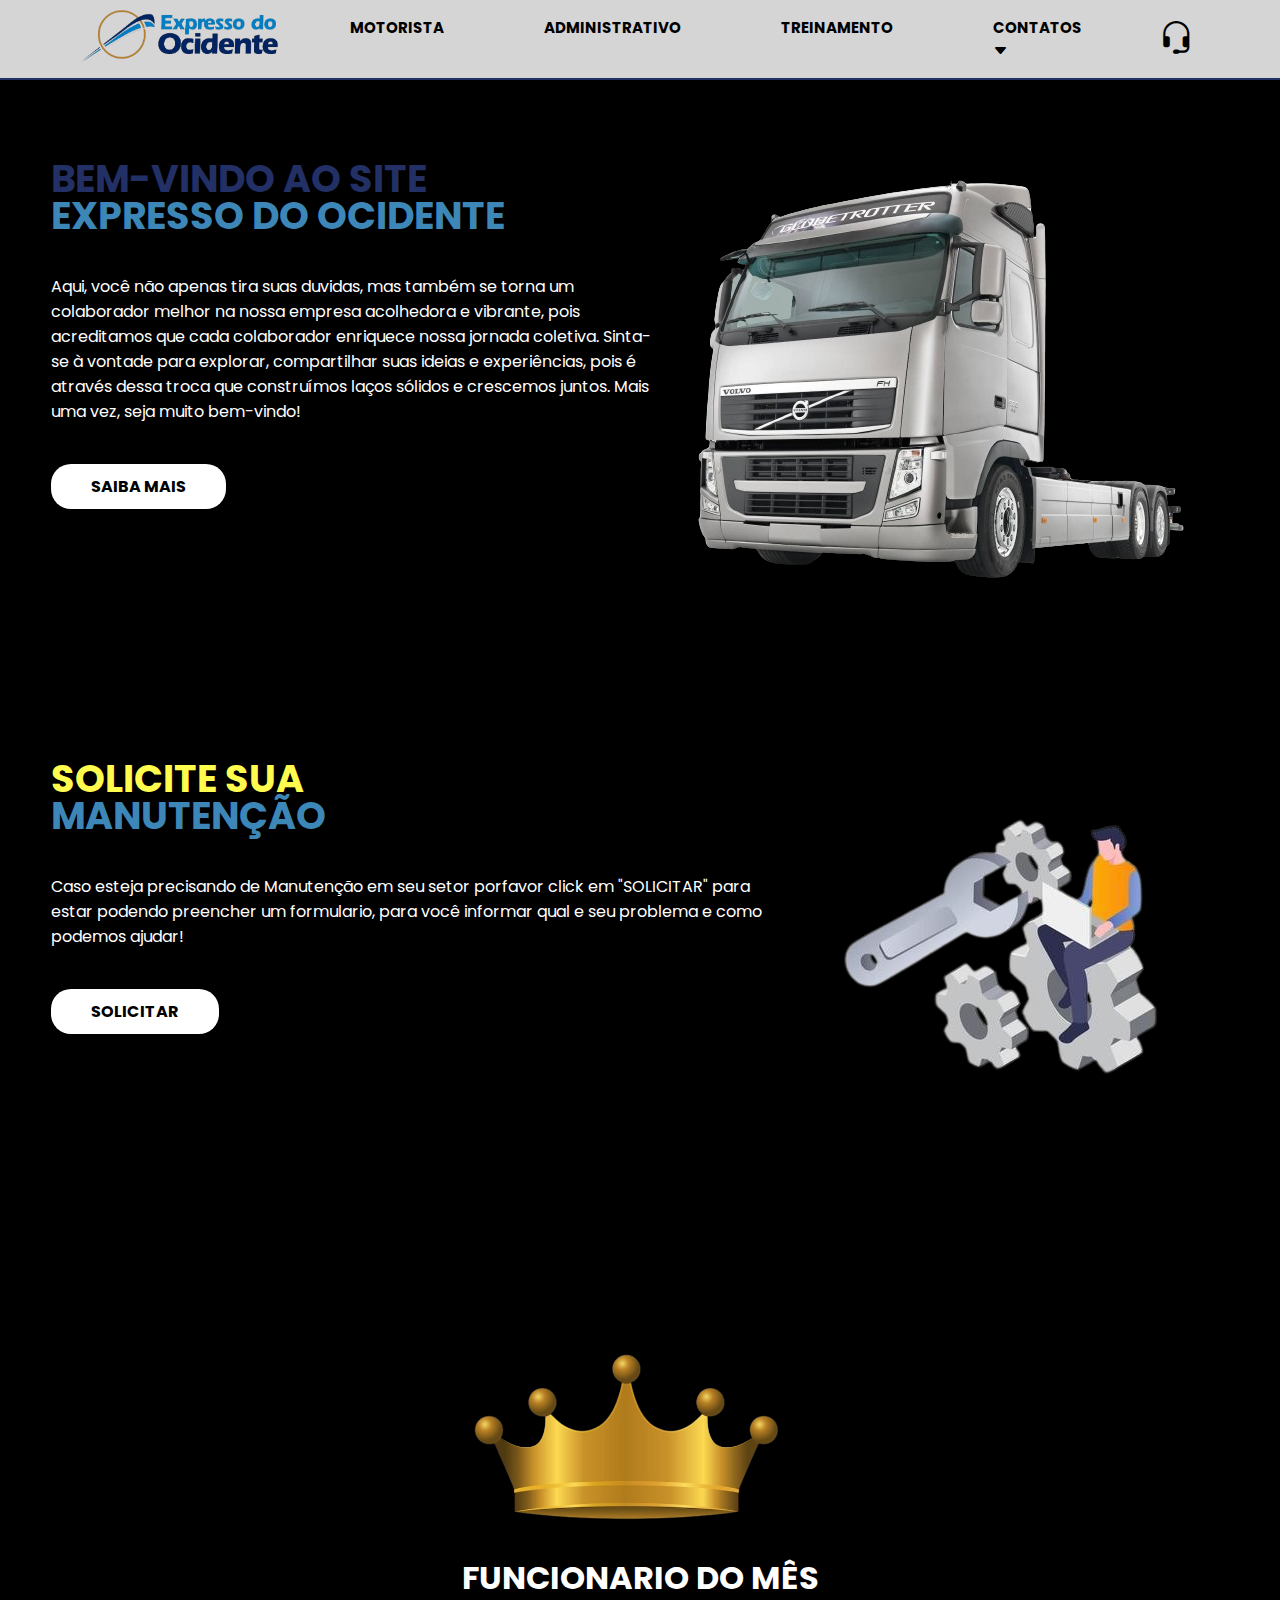
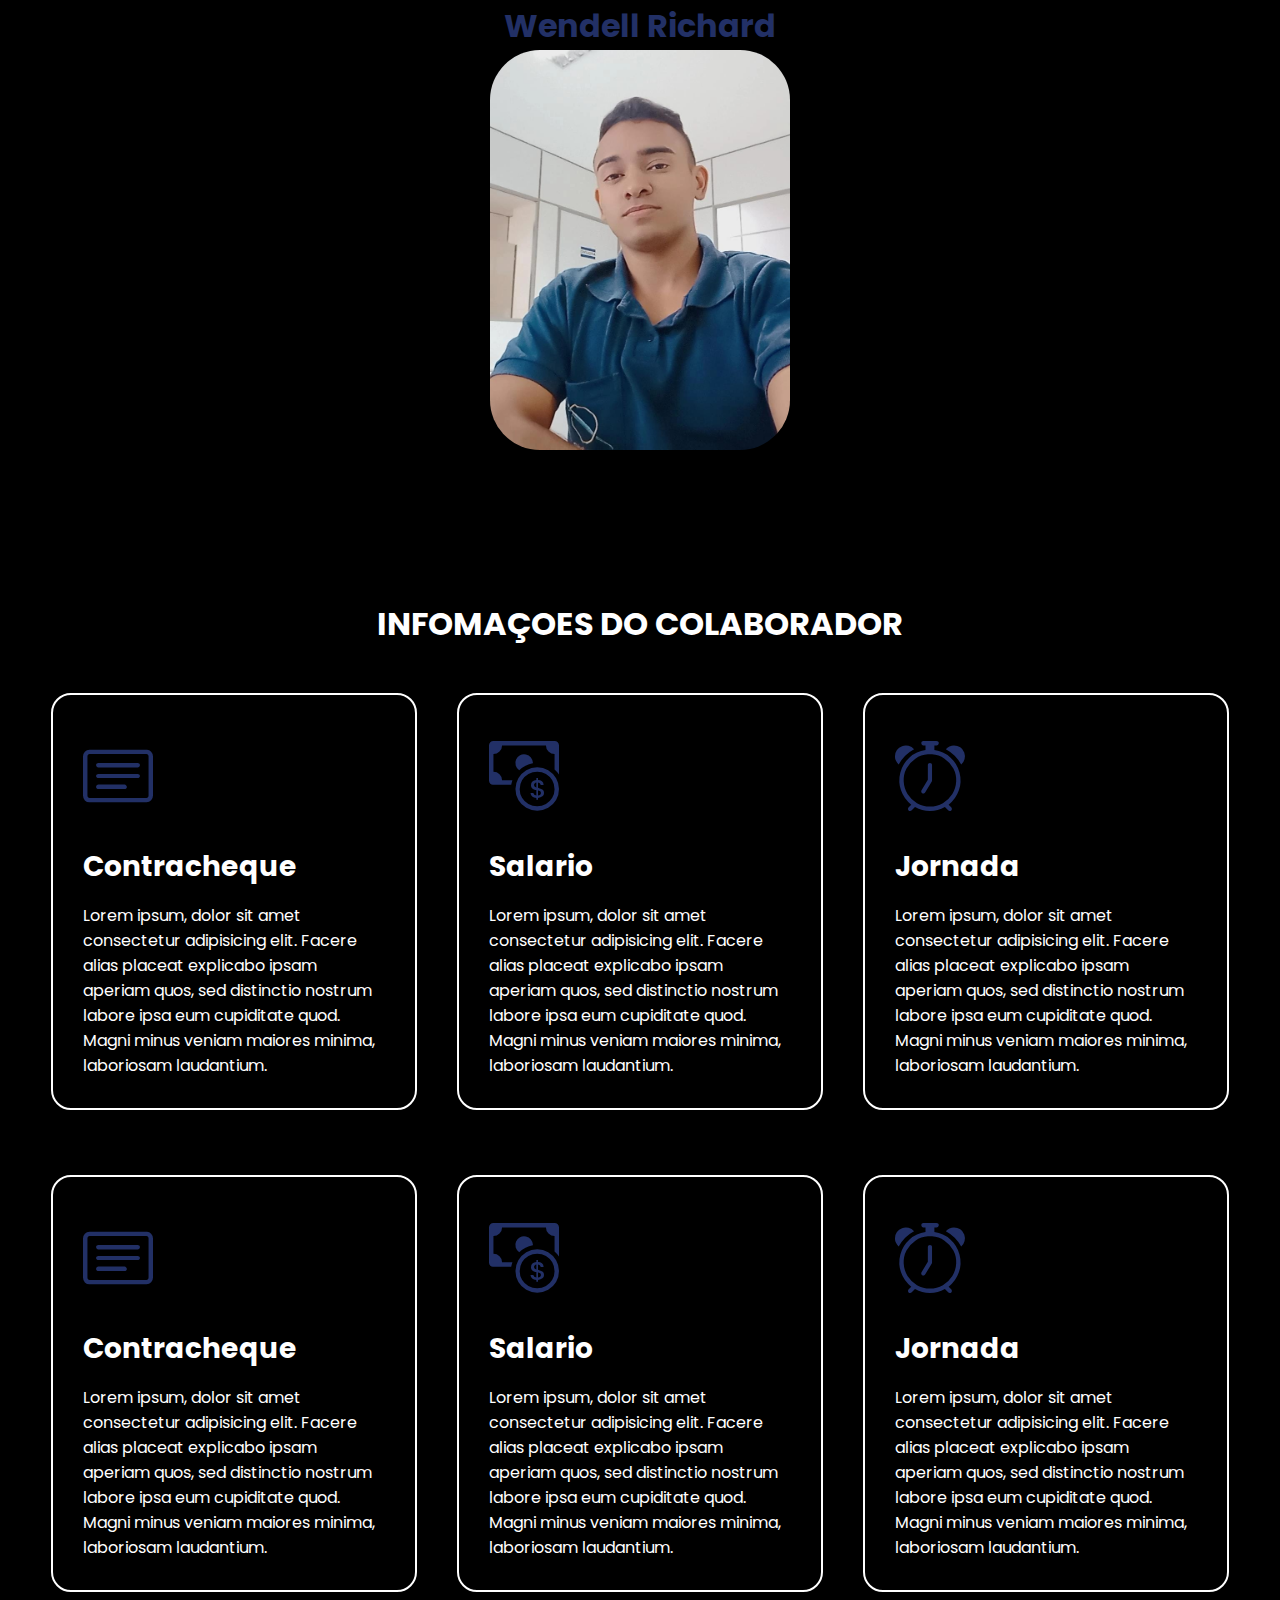
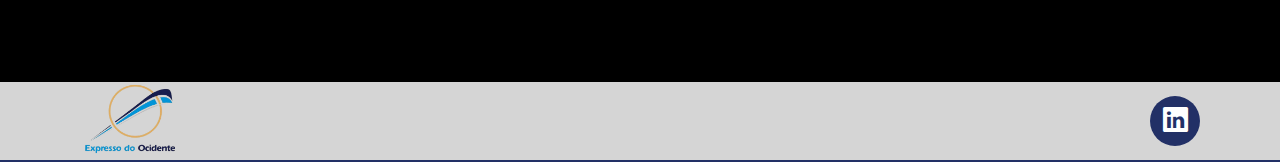
<file: index.html>
<!DOCTYPE html>
<html lang="pt-br">

<head>
    <meta charset="UTF-8">
    <meta name="viewport" content="width=device-width, initial-scale=1.0">
    <title>Expresso do Ocidente</title>
    <link rel="shortcut icon" href="src/imagens/logo_1.ico" type="image/x-icon">
    <link rel="stylesheet" href="src/css/estilo-index.css">
    <link rel="preconnect" href="https://fonts.googleapis.com">
    <link rel="preconnect" href="https://fonts.gstatic.com" crossorigin>
    <link rel="stylesheet" href="src/css/responsivo-index.css">
    <link href="https://fonts.googleapis.com/css2?family=Poppins:ital,wght@0,500;0,600;1,500;1,600;1,900&display=swap"
        rel="stylesheet">
    <link rel="stylesheet" href="https://cdn.jsdelivr.net/npm/bootstrap-icons@1.11.3/font/bootstrap-icons.min.css">
    <script src="src/js/script.js" defer></script>
</head>

<body>
    <header class="interface">
        <div>
            <a href="index.html"><img class="logo-expresso" src="src/imagens/logo_2.png" alt="logo expresso"></a>
        </div>
        <nav class="menu">
            <ul>
                <li><a href="informacoes.html">MOTORISTA</a></li>
                <li><a href="informacoes.html">ADMINISTRATIVO</a></li>
                <li><a href="">TREINAMENTO</a></li>
                <li class="drop-hover"><a href="#">CONTATOS <i class="bi bi-caret-down-fill"></i></a>
                    <div class="drop">
                        <a href="#" >PATRICIA</a>
                        <a href="#" >GIULIA</a>
                        <a href="#" >JUNIOR</a>
                        <a href="#" >CAMILLE</a>
                        <a href="#" >WENDELL</a>
                    </div>
                </li>
            </ul>
        </nav>
        <div class="btn-suporte">
            <a href="#">
                <i class="bi bi-headset"></i>
            </a>
        </div>
        <div class="menu-icon" id="btn-menu">
            <button onclick="menuShow()"><i class="bi bi-list"></i></button>
        </div>
        <div class="mobile-menu" id="mobile-menu">
                <ul>
                    <li class="nav-item"><a href="informacoes.html">MOTORISTA</a></li>
                    <li class="nav-item"><a href="informacoes.html">ADMINISTRATIVO</a></li>
                    <li class="nav-item"><a href="">TREINAMENTO</a></li>
                    <li class="nav-item"><a href="#">CONTATOS <i class="bi bi-caret-down-fill"></i></a></li>
                    <li class="nav-item"><a href="#" target="_blank">SUPORTE</a></li>
                </ul>

        </div>
        <div class="overlay-mobile" id="overlay-mobile"></div>
    </header>

    <main class="txt-topo-site">
        <div class="flex">
            <div class="meio-do-site">
                <h1>BEM-VINDO AO SITE<br><span>EXPRESSO DO OCIDENTE</span></h1>
                <p>
                    Aqui, você não apenas tira suas duvidas, mas também se torna um colaborador melhor na nossa empresa
                    acolhedora e vibrante, pois acreditamos que cada
                    colaborador enriquece nossa jornada coletiva. Sinta-se à vontade para explorar, compartilhar suas
                    ideias e experiências, pois é através dessa troca que construímos laços sólidos e crescemos juntos.
                    Mais
                    uma vez, seja muito bem-vindo!
                </p>
                <div class="btn-mais">
                    <a href="#infos"><button>SAIBA MAIS</button></a>
                </div>
            </div>
            <div class="img-topo-site">
                <img src="src/imagens/caminhao.png" alt="logo-carreta">
            </div>
        </div>
    </main>

    <section class="txt-manutencao">
        <div class="flex">
            <div class="meio-manutencao" >
                <h1>SOLICITE SUA<br><span>MANUTENÇÃO</span></h1>
                <p>
                    Caso esteja precisando de Manutenção em seu setor porfavor click em "SOLICITAR" para estar podendo preencher um formulario, para você informar qual e seu problema e como podemos ajudar!
                </p>
                <div class="btn-manutencao">
                    <a href="https://forms.gle/DxmhndZ8qqokYG2H7" target="_blank"><button>SOLICITAR</button></a>
                </div>
            </div>
            <div class="img-manu">
                <img src="src/imagens/Manutenção.png" alt="Manutenção-img">
            </div>
        </div>
    </section>

    <section class="funcionario-mes">
        <div class="colab">
            <img class="coroax" src="src/imagens/coroa.png" alt="Coroa do Mes">
            <h2 class="titulo" href="#mais">FUNCIONARIO DO MÊS <br><span>Wendell Richard</span></h2>
            <div class="funcionario">
                <div class="img-port" style="background-image: url(src/imagens/Wendell.jpg);"></div>
            </div>
        </div>
    </section>

    <section class="info-colab">
        <div class="cabecalho-info">
            <h2 class="titulo" id="infos">INFOMAÇOES DO <span>COLABORADOR</span></h2>
            <div class="flex">
                <div class="icon-box">
                    <i class="bi bi-card-text"></i>
                    <h3>Contracheque</h3>
                    <p>Lorem ipsum, dolor sit amet consectetur adipisicing elit. Facere alias placeat explicabo ipsam
                        aperiam quos, sed distinctio nostrum labore ipsa eum cupiditate quod. Magni minus veniam maiores
                        minima, laboriosam laudantium.</p>
                </div>
                <div class="icon-box">
                    <i class="bi bi-cash-coin"></i>
                    <h3>Salario</h3>
                    <p>Lorem ipsum, dolor sit amet consectetur adipisicing elit. Facere alias placeat explicabo ipsam
                        aperiam quos, sed distinctio nostrum labore ipsa eum cupiditate quod. Magni minus veniam maiores
                        minima, laboriosam laudantium.</p>
                </div>
                <div class="icon-box">
                    <i class="bi bi-alarm"></i>
                    <h3>Jornada</h3>
                    <p>Lorem ipsum, dolor sit amet consectetur adipisicing elit. Facere alias placeat explicabo ipsam
                        aperiam quos, sed distinctio nostrum labore ipsa eum cupiditate quod. Magni minus veniam maiores
                        minima, laboriosam laudantium.</p>
                </div>
            </div>
    </section>

    <section class="info-colab">
        <div class="cabecalho-info">
            <div class="flex">
                <div class="icon-box">
                    <i class="bi bi-card-text"></i>
                    <h3>Contracheque</h3>
                    <p>Lorem ipsum, dolor sit amet consectetur adipisicing elit. Facere alias placeat explicabo ipsam
                        aperiam quos, sed distinctio nostrum labore ipsa eum cupiditate quod. Magni minus veniam maiores
                        minima, laboriosam laudantium.</p>
                </div>
                <div class="icon-box">
                    <i class="bi bi-cash-coin"></i>
                    <h3>Salario</h3>
                    <p>Lorem ipsum, dolor sit amet consectetur adipisicing elit. Facere alias placeat explicabo ipsam
                        aperiam quos, sed distinctio nostrum labore ipsa eum cupiditate quod. Magni minus veniam maiores
                        minima, laboriosam laudantium.</p>
                </div>
                <div class="icon-box">
                    <i class="bi bi-alarm"></i>
                    <h3>Jornada</h3>
                    <p>Lorem ipsum, dolor sit amet consectetur adipisicing elit. Facere alias placeat explicabo ipsam
                        aperiam quos, sed distinctio nostrum labore ipsa eum cupiditate quod. Magni minus veniam maiores
                        minima, laboriosam laudantium.</p>
                </div>
            </div>
    </section>

    <footer>
        <div class="interface">
            <div class="line-footer">
                <div">
                    <a href="index.html"><img class="logo-footer" src="src/imagens/logo_3.png" alt="logo expresso"></a>
            </div>
            <div class="btn-social">
                <a href="https://br.linkedin.com/company/expresso-do-ocidente" target="_blank"><button><i
                            class="bi-linkedin"></i></button></a>
            </div>
        </div>
        </div>
    </footer>


</body>

</html>
</file>
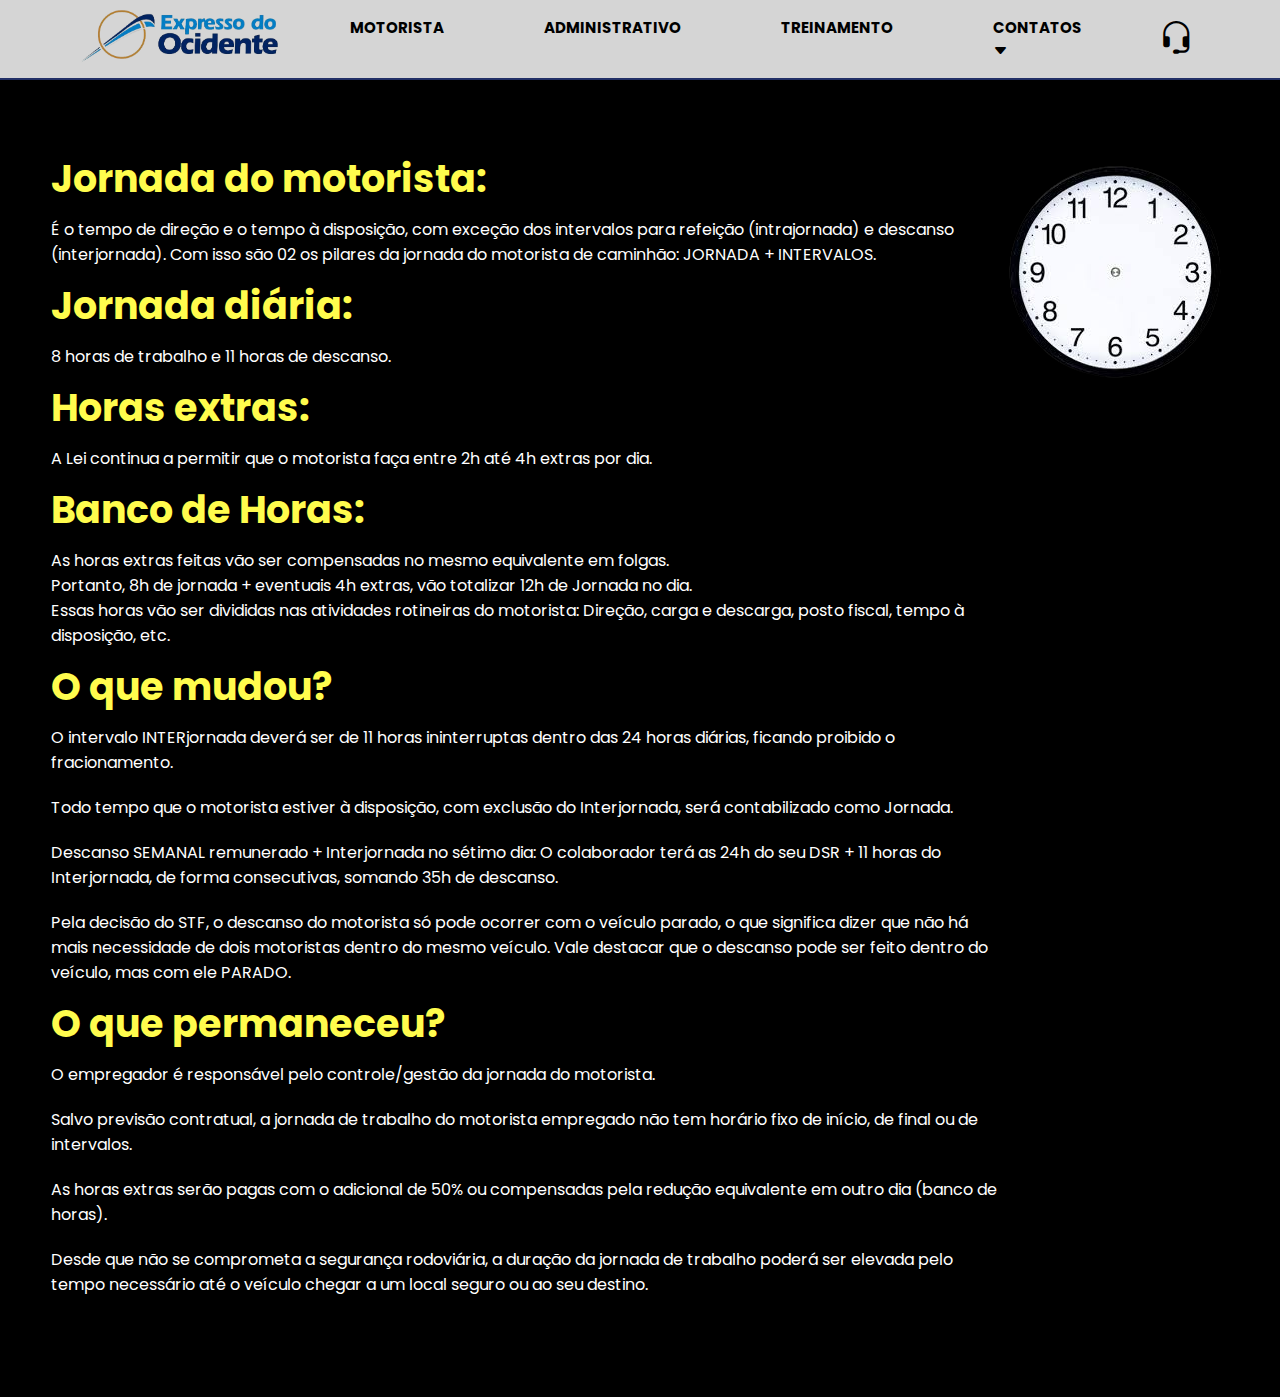
<file: informacoes.html>
<!DOCTYPE html>
<html lang="pt-br">
<head>
    <meta charset="UTF-8">
    <meta name="viewport" content="width=device-width, initial-scale=1.0">
    <title>Expresso do Ocidente</title>
    <link rel="shortcut icon" href="src/imagens/logo_1.ico" type="image/x-icon">
    <link rel="stylesheet" href="src/css/estilo-index.css">
    <link rel="preconnect" href="https://fonts.googleapis.com">
    <link rel="preconnect" href="https://fonts.gstatic.com" crossorigin>
    <link rel="stylesheet" href="src/css/responsivo-index.css">
    <link href="https://fonts.googleapis.com/css2?family=Poppins:ital,wght@0,500;0,600;1,500;1,600;1,900&display=swap"
        rel="stylesheet">
    <link rel="stylesheet" href="https://cdn.jsdelivr.net/npm/bootstrap-icons@1.11.3/font/bootstrap-icons.min.css">
    <script src="src/js/script.js" defer></script>
</head>
<body>
    <header class="interface">
        <div>
            <a href="index.html"><img class="logo-expresso" src="src/imagens/logo_2.png" alt="logo expresso"></a>
        </div>
        <nav class="menu">
            <ul>
                <li><a href="informacoes.html">MOTORISTA</a></li>
                <li><a href="informacoes.html">ADMINISTRATIVO</a></li>
                <li><a href="informacoes.html">TREINAMENTO</a></li>
                <li class="drop-hover"><a href="#">CONTATOS <i class="bi bi-caret-down-fill"></i></a>
                    <div class="drop">
                        <a href="#" target="_blank">PATRICIA</a>
                        <a href="#" target="_blank">GIULIA</a>
                        <a href="#" target="_blank">JUNIOR</a>
                        <a href="#" target="_blank">CAMILLE</a>
                        <a href="#" target="_blank">WENDELL</a>
                    </div>
                </li>
            </ul>
        </nav>
        <div class="btn-suporte">
            <a href="#" target="_blank">
                <i class="bi bi-headset"></i>
            </a>
        </div>
        <div class="menu-icon" id="btn-menu">
            <button onclick="menuShow()"><i class="bi bi-list"></i></button>
        </div>
        <div class="mobile-menu" id="mobile-menu">
                <ul>
                    <li class="nav-item"><a href="informacoes.html">MOTORISTA</a></li>
                    <li class="nav-item"><a href="informacoes.html">ADMINISTRATIVO</a></li>
                    <li class="nav-item"><a href="informacoes.html">TREINAMENTO</a></li>
                    <li class="nav-item"><a href="#">CONTATOS <i class="bi bi-caret-down-fill"></i></a></li>
                    <li class="nav-item"><a href="#" target="_blank">SUPORTE</a></li>
                </ul>

        </div>
        <div class="overlay-mobile" id="overlay-mobile"></div>
    </header>

    <section class="txt-horas">
        <div class="flex">
            <div class="meio-menu" id="Motorista">
                <h1>Jornada do motorista:</h1>
                <p>
                    É o tempo de direção e o tempo à disposição, com exceção dos intervalos para refeição (intrajornada) e descanso (interjornada). 
                    Com isso são 02 os pilares da jornada do motorista de caminhão: JORNADA + INTERVALOS. 
                </p>

                <h1>Jornada diária:</h1>
                <p>8 horas de trabalho e 11 horas de descanso. </p>

                <h1>Horas extras:</h1>
                <p>A Lei continua a permitir que o motorista faça entre 2h até 4h extras por dia. </p>
                
                <h1 >Banco de Horas:</h1>
                <p>As horas extras feitas vão ser compensadas no mesmo equivalente em folgas.<br>Portanto, 8h de jornada + eventuais 4h extras, vão totalizar 12h de Jornada no dia.<br>Essas horas vão ser divididas nas atividades rotineiras do motorista: Direção, carga e descarga, posto fiscal, tempo à disposição, etc. 
                </p>

                <h1>O que mudou?</h1>
                <p>O intervalo INTERjornada deverá ser de 11 horas ininterruptas dentro das 24 horas diárias, ficando proibido o fracionamento.</p>
                <p>Todo tempo que o motorista estiver à disposição, com exclusão do Interjornada, será contabilizado como Jornada. </p>
                <p>Descanso SEMANAL remunerado + Interjornada no sétimo dia: O colaborador terá as 24h do seu DSR + 11 horas do Interjornada, de forma consecutivas, somando 35h de descanso. </p>
                <p>Pela decisão do STF, o descanso do motorista só pode ocorrer com o veículo parado, o que significa dizer que não há mais necessidade de dois motoristas dentro do mesmo veículo. Vale destacar que o descanso pode ser feito dentro do veículo, mas com ele PARADO. </p>

                <h1>O que permaneceu?</h1>
                <p>O empregador é responsável pelo controle/gestão da jornada do motorista.</p>
                <p>Salvo previsão contratual, a jornada de trabalho do motorista empregado não tem horário fixo de início, de final ou de intervalos.</p>
                <p>As horas extras serão pagas com o adicional de 50% ou compensadas pela redução equivalente em outro dia (banco de horas).</p>
                <p>Desde que não se comprometa a segurança rodoviária, a duração da jornada de trabalho poderá ser elevada pelo tempo necessário até o veículo chegar a um local seguro ou ao seu destino. </p>

            </div>
            <div class="img-geral">
                <img src="src/imagens/relogio1.png" alt="Relogio-img">
            </div>
        </div>
    </section>

</body>
</html>
</file>
<file: src/css/estilo-index.css>
* {
    margin: 0;
    padding: 0;
    box-sizing: border-box;
    font-family: 'Poppins', sans-serif;
}

ul {
    list-style: none;
}

a {
    text-decoration: none;
    color: inherit;
}

body{
    background-color: #000;
    color: #ffffff;
}

.interface{
    gap: 40px;
    height: 80px;
    background-color: #ffffffd5;
    color: #000;
    display: flex;
    justify-content: space-between;
    align-items: center;
    padding: 0 80px;
    border-bottom: 2px solid #223066;
}

.interface .logo-expresso{
    width: 200px;
}

.interface .menu ul{
    font-size: 15px;
    border: none;
    display: flex;
    gap: 40px;
    font-weight: bolder;
}

.interface .menu ul li a{
    color: #000;
    padding: 30px 30px;
    text-decoration: none;
    transition: .2s;
    display: block;
    
}

.interface .menu a:hover{
    color: #223066;
    transform: scale(1.08);
}

.btn-suporte{
    font-size: 35px;
    border: none;
    padding: 0 7px;
    border-radius: 40px;
    font-weight: bolder;
    cursor: pointer;
}

.btn-suporte:hover{
    transition: 1.2s;
    transform: scale(1.05);
    box-shadow: 0 0 10px #223066;
}

.txt-manutencao{
    padding: 80px 4%;
}



.txt-topo-site{
    padding: 80px 4%;
}

.txt-topo-site{
    display: flex;
    justify-content: center;
    align-items: center;
    gap: 50px;
}

.meio-do-site h1{
    color: #223066;
    font-size: 38px;
    line-height: 37px;
}

.meio-do-site h1 span{
    color: #3D87B8;
}

.meio-do-site p{
    margin: 40px 0;
}

.txt-manutencao .meio-manutencao h1{
    color: #fffc4d;
    font-size: 38px;
    line-height: 37px;
}

.txt-horas .meio-menu h1{
    color: #fffc4d;
    font-size: 38px;
    line-height: 37px;
}

.meio-manutencao h1 span{
    color: #3D87B8;
}

.meio-manutencao p{
    margin: 40px 0;
}

.meio-menu p{
    margin: 20px 0;
}

.btn-mais button{
    padding: 10px 40px;
    font-size: 16px;
    font-weight: bolder;
    color: #000;
    background-color: #fff;
    border: none;
    border-radius: 20px;
    cursor: pointer;
}

.btn-mais button:hover{
    background-color: #223066;
    box-shadow: 0px 0px 8px #223066;
    color: #fff;
    transform: scale(1.05);
    transition: 1s;
}

.btn-manutencao button{
    padding: 10px 40px;
    font-size: 16px;
    font-weight: bolder;
    color: #000;
    background-color: #fff;
    border: none;
    border-radius: 20px;
    cursor: pointer;
}


.btn-manutencao button:hover{
    background-color: #223066;
    box-shadow: 0px 0px 8px #223066;
    color: #fff;
    transform: scale(1.05);
    transition: 1s;
}

.txt-horas{
    padding: 80px 4%;
}

.txt-horas h1{
    font-size: 30px;
    line-height: 1px;
}

@keyframes flutuar{
    0%{
        left: 0;
    }
    100%{
        left: 30px;
    }
}

.img-topo-site{
    position: relative;
    animation: flutuar 2s ease-in-out infinite alternate;
}

.cabecalho-info h2{
    margin-top: 60px;
    font-size: 32px;
    text-align: center;
}

.flex{
    display: flex;
}



.info-colab{
    padding: 10px 4%;
}

.info-colab .flex{
    justify-content: space-around;
    gap: 40px;
}

.info-colab .icon-box{
    padding: 30px;
    border: 2px solid #ffffff;
    margin-top: 45px;
    border-radius: 20px;
    transition: 1.2s;
}

.info-colab .icon-box:hover{
    transform: scale(1.05);
    box-shadow: 0 0 20px #ffffff;
}


.info-colab .icon-box i{
    font-size: 70px;
    color: #223066;
}

.info-colab .icon-box h3{
    font-size: 28px;
    margin: 15px 0;
}

.colab .titulo{
    font-size: 32px;
    text-align: center;
    font-weight: bolder;
}

.funcionario-mes{
    padding: 80px 4%;
    display: flex;
    justify-content: center;
    align-items: center;

}

.coroax{
    height:220px;
}

.img-port{
    width: 300px;
    height: 400px;
    border-radius: 50px;
    background-color: #223066;
    margin: 0 auto;
    background-size: cover;
    background-position: 50% 50%;
    transition: 1.2s;
}

.colab h2 span{
    color: #223066;
}

.img-port:hover{
    transform: scale(1.02);
    box-shadow: 0 0 20px #ffffffa4;
}

footer .interface{
    margin-top: 80px;
}

.interface .logo-footer{
    width: 100px;
    border-bottom: 0px;
}

.interface .btn-social button{
    width: 50px;
    height: 50px;
    border-radius: 50%;
    border: none;
    color: #fff;
    background-color: #223066;
    font-size: 25px;
    cursor: pointer;
    transition: 1.2;
}

.interface .btn-social button:hover{
    transform: scale(1.06);
    box-shadow: 0 0 20px #2230667c;
}

.menu-icon{
    display: none;
}

.mobile-menu{
    background-color: #ffffff;
    position: fixed;
    height: 500vh;
    top: 0;
    right: 0;
    z-index: 99999;
    width: 0%;
    transition: .5s;
}

.mobile-menu.open{
    width: 70%;
}

.mobile-menu.open ~ .overlay-mobile{
    display: block;
}


.mobile-menu .nav-item{
    text-align: center;
    padding: 40px 4%;
}

.mobile-menu .nav-item:hover{
    background-color: #223066;
    transition: .5s;
}

.mobile-menu nav ul li a{
    font-size: 40px;
}

.overlay-mobile{
    background-color: #000000a7;
    width: 100%;
    height: 100%;
    position: fixed;
    top: 0;
    left: 0;
    z-index: 88888;
    display: none;
}

.drop-hover, .drop-hover2{
    position: relative;
}

.drop-hover .drop{
    position: absolute;
    display: flex;
    flex-direction: column;
    align-items: center;
    background-color: #d4d4d4;
    z-index: 1;
    width: 100%;
    height: 0;
    overflow: hidden;
    transition: .5s;
    
}

.drop-hover .drop a{
    padding: 20px;
}

.drop-hover.drop-hover:hover .drop{
    height:415px;
}
</file>
<file: src/css/responsivo-index.css>
@media (max-width: 1024px) {
    .meio-do-site h1 {
        font-size: 29px;
    }

    .info-colab {
        padding: 10px 5%;
    }

    .menu, .btn-suporte {
        display: none;

    }
    .img-geral {
        display: none;

    }

    .img-manu{
        display: flex;
        flex-direction: column;
    }

    .meio-do-site h1 {
        font-size: 30px;
    }

    .img-topo-site {
        display: none;
    }

    .cabecalho-info h2 {
        font-size: 35px;
        line-height: 40px;
    }

    .menu-icon {
        display: block;
    }

    .menu-icon button {
        background-color: transparent;
        border: none;
        font-size: 50px;
        cursor: pointer;
    }

}

@media (max-width: 980px) {

    .flex {
        flex-direction: column;
    }

}

@media (max-width: 376px){
    .interface{
        padding: 0 50px;
    }
}
</file>
